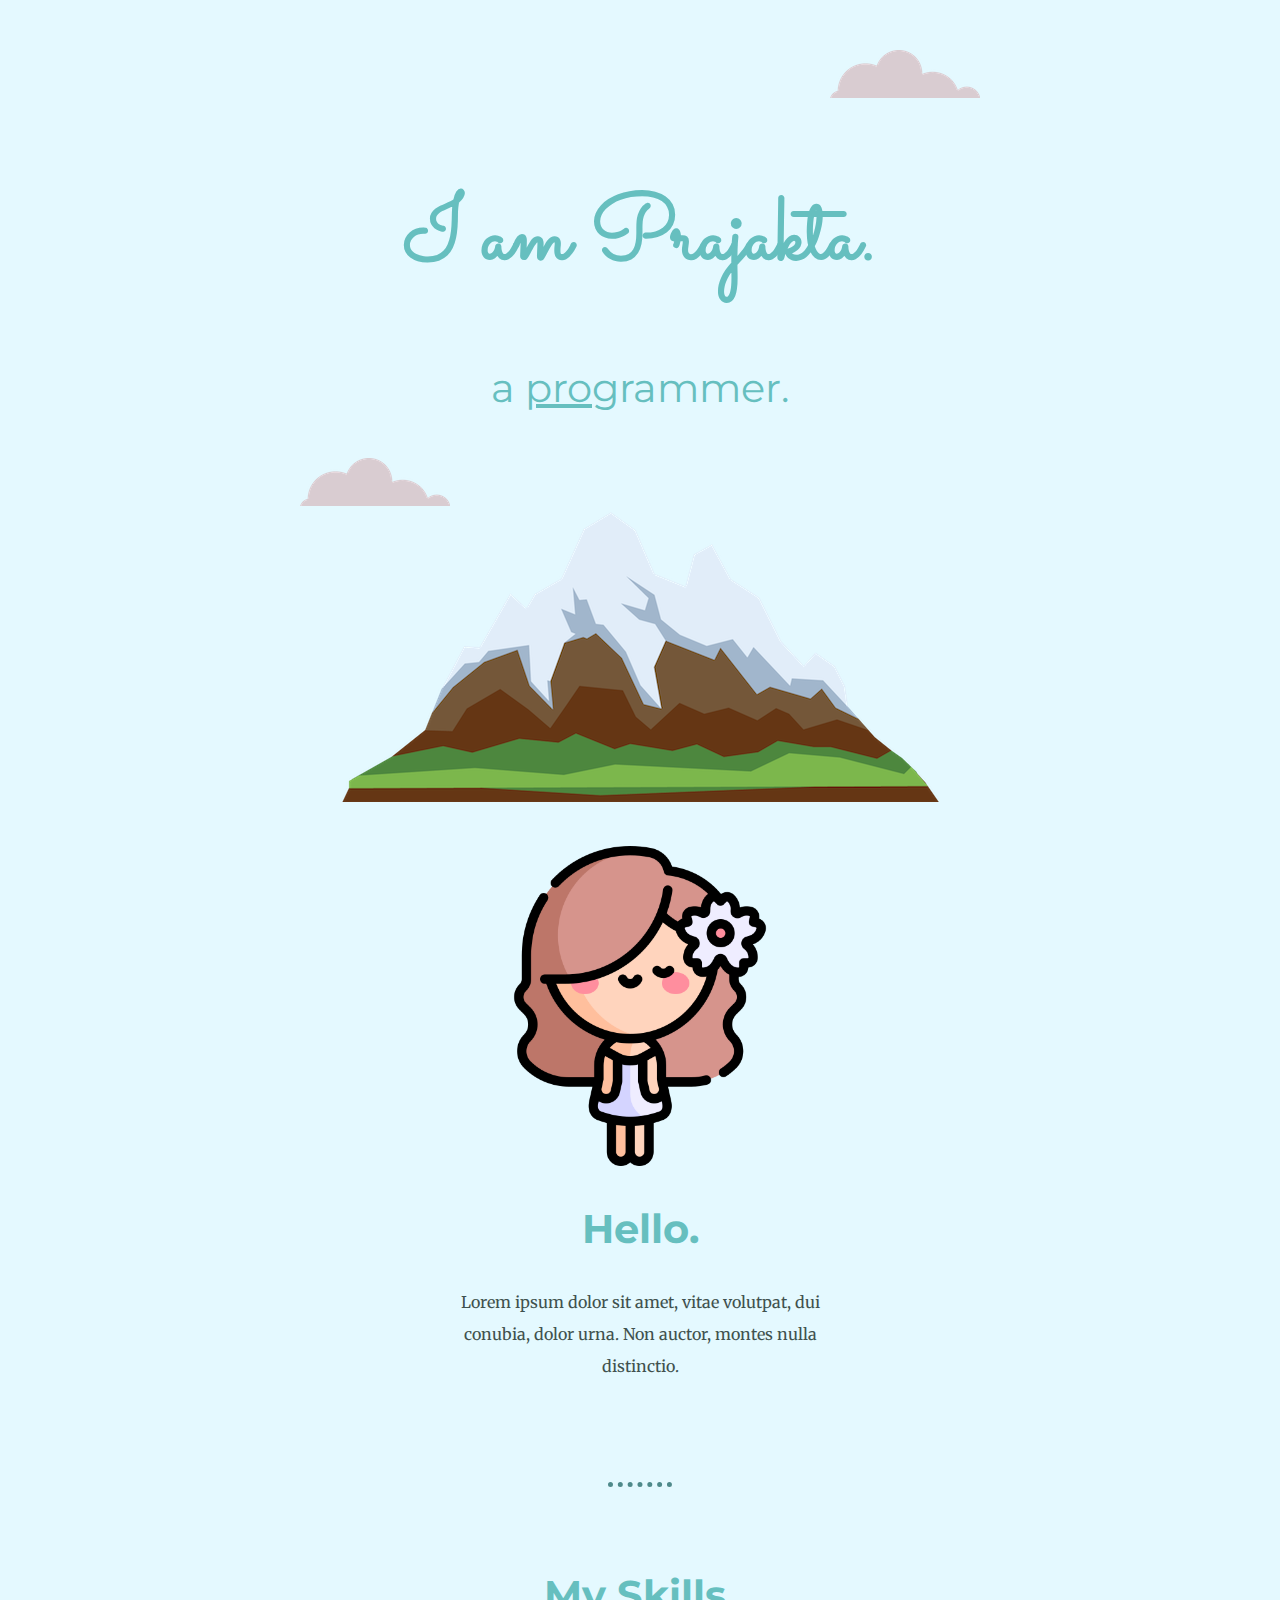
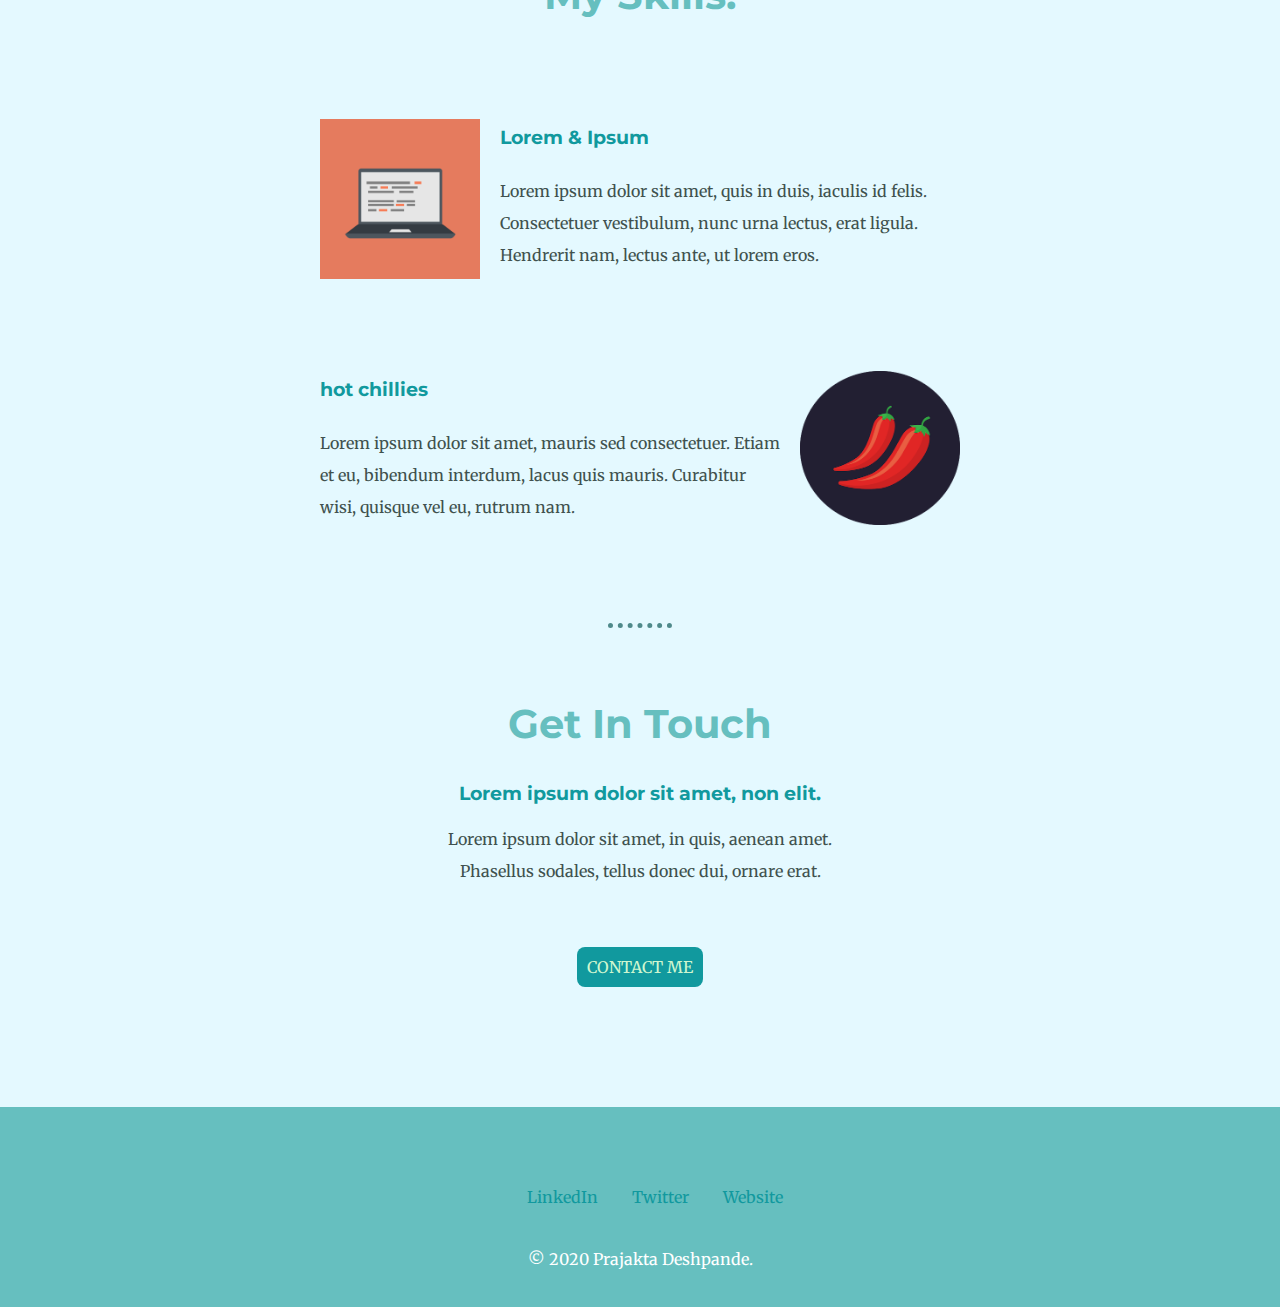
<file: index.html>
<!DOCTYPE html>
<html lang="en" dir="ltr">

<head>
  <meta charset="utf-8">
  <title>Prajakta</title>
  <link rel="stylesheet" href="css/styles.css">
  <link rel="icon" href="favicon.ico">
  <link href="https://fonts.googleapis.com/css2?family=Merriweather:ital@1&family=Montserrat:wght@500&family=Sacramento&display=swap" rel="stylesheet">
  <link href="https://fonts.googleapis.com/css2?family=Merriweather:ital@1&display=swap" rel="stylesheet">
  <link href="https://fonts.googleapis.com/css2?family=Merriweather:ital@1&family=Montserrat:wght@500&display=swap" rel="stylesheet">
</head>

<body>

  <div class="top-container">
    <img class="cloud1" src="images/cloud.png" alt="cloud-img"></img>
    <h1>I am Prajakta.</h1>
    <h2><span class="lol">a <span class="pro">pro</span>grammer.</span></h2>
    <img class="cloud2" src="images/cloud.png" alt="cloud-img"></img>
    <img class="mountain" src="images/mountain.png" alt="cloud-img"></img>
  </div>
  <div class="middle-container">
    <div class="profile">
      <img class="girl" src="images/virgo.png" alt="cute-animated-girl">
      <h2>Hello.</h2>
      <p class="lala">Lorem ipsum dolor sit amet, vitae volutpat, dui conubia, dolor urna. Non auctor, montes nulla distinctio.</p>
      <hr>
    </div>
    <div class="skills">
      <h2 class="abc">My Skills.</h2>
      <div class="skill-row">
        <img class="skill" src="images/computer.png" alt="computer-img">
        <h3>Lorem & Ipsum</h3>
        <p class="">Lorem ipsum dolor sit amet, quis in duis, iaculis id felis. Consectetuer vestibulum, nunc urna lectus, erat ligula. Hendrerit nam, lectus ante, ut lorem eros.</p>
      </div>
      <div class="skill-row">
        <img class="skill12" src="images/chillies.png">
        <h3>hot chillies</h3>
        <p class="">Lorem ipsum dolor sit amet, mauris sed consectetuer. Etiam et eu, bibendum interdum, lacus quis mauris. Curabitur wisi, quisque vel eu, rutrum nam.</p>
      </div>
    </div>
    <hr>
    <div class="contact-me">
      <h2 class="">Get In Touch</h2>
      <h3>Lorem ipsum dolor sit amet, non elit.</h3>
      <p class="lala">Lorem ipsum dolor sit amet, in quis, aenean amet. Phasellus sodales, tellus donec dui, ornare erat.</p>
      <a class="btn" href="mailto:prajakta12.11.01@gmail.com">CONTACT ME</a>
    </div>
  </div>


  <div class="bottom-container">
    <a class="footer-link" href="https://www.linkedin.com/">LinkedIn</a>
    <a class="footer-link" href="https://twitter.com/">Twitter</a>
    <a class="footer-link" href="https://www.appbrewery.co/">Website</a>
    <div class="xyz">
      <p>© 2020 Prajakta Deshpande.</p>
    </div>
  </div>

</body>

</html>
</file>
<file: css/styles.css>
.top-container{
  background-color: #e4f9ff;
  position: relative;
  padding-top: 100px;
}
p{
  line-height: 2;
}
h1{
  margin-top: 50px;
  margin-bottom: 0;
  font-family: 'Sacramento', cursive;
  font-size: 5.625rem;
  color:#66BFBF;
  line-height: 2;
}
.skill-row{
  width: 50%;
  margin: 100px auto 100px auto;
  line-height: 2;
  text-align: left;
}
body{
  margin:0;
  text-align: center;
  font-family: 'Merriweather', serif;
  color: #40514E;
}
h2{
font-family: 'Montserrat', sans-serif;
font-size: 2.5rem;
color: #66BFBF;
}
.skill{
  width: 25%;
  float: left;
  margin-right: 20px;
}
.skill12{
  width:25%;
  margin-top: 0;
  float: right;
  margin-left: 20px;
}
.lol{
  font-weight: normal;
}
h3{
  font-family: 'Montserrat', sans-serif;
  color: #11999E;
}
.girl{
  width:25%;
  margin-top: 40px;
}
a{
  color: #11999E;
  text-decoration: none;
}
a:hover{
  color: white;
}
.middle-container{
  background-color: #e4f9ff;
  padding-bottom: 100px;
}
.bottom-container{
  background-color: #66BFBF;
  height: 200px;
}
.pro{
  text-decoration: underline;
  font-weight: normal;
}
.cloud2{
  position: absolute;
  bottom:300px;
  left:300px;
}
.cloud1{
  position:absolute;
  right:300px;
  top:50px;
}
hr{
  width:5%;
  border-style: dotted;
  border-bottom: 0;
  border-right: 0;
  border-left: 0;
  border-color: #4f8a8b;
  border-width: 5px;
}
.lala{
  margin: auto auto 100px auto;
  width: 30%;
}
.abc{
  padding-top: 50px;
}
.contact-me{
  padding-top:30px;
}
.xyz{
  position:relative;
  top:100px;
  color: white;
}
.footer-link{
  position: relative;
  top:80px;
  margin-left: 30px;
}
.btn{
  position: relative;
  bottom:30px;
  background-color:#11999E;
  border-radius:8px;
  color:#cff6cf;
  padding:10px;
}
</file>
